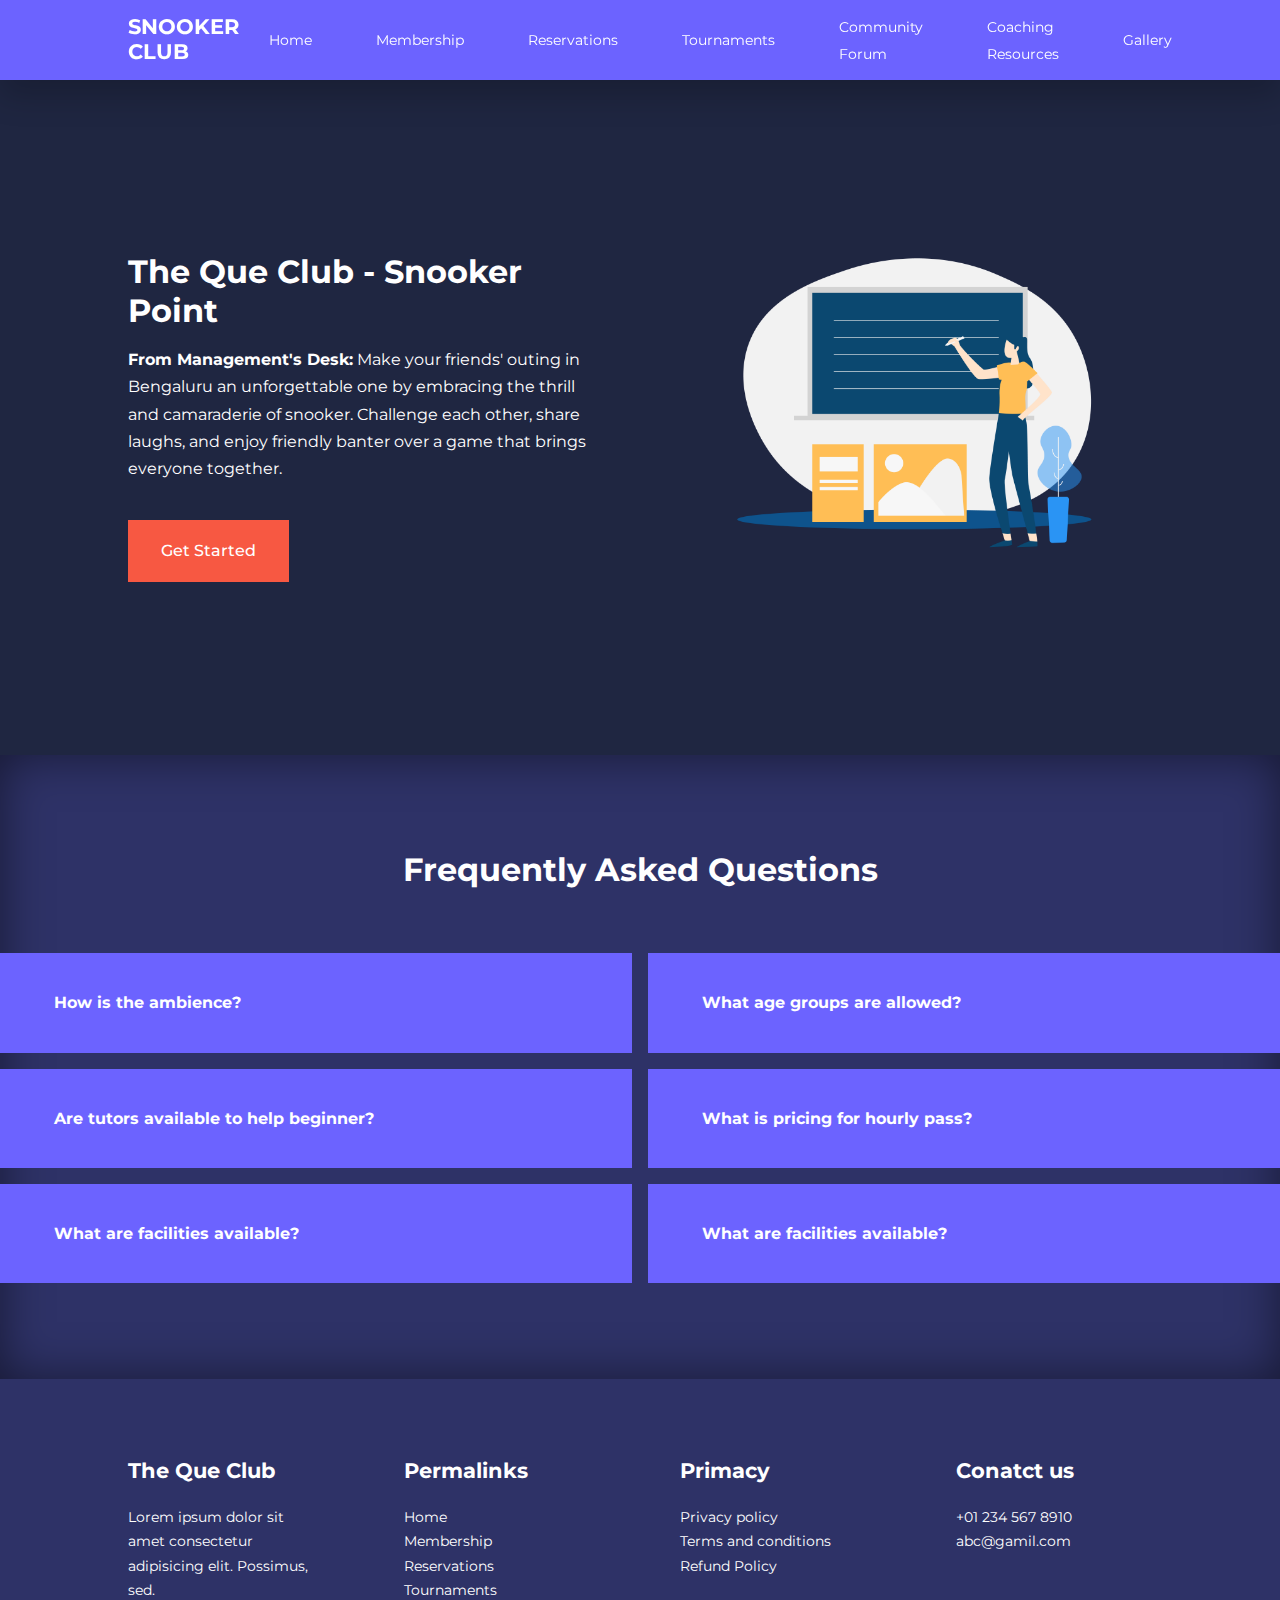
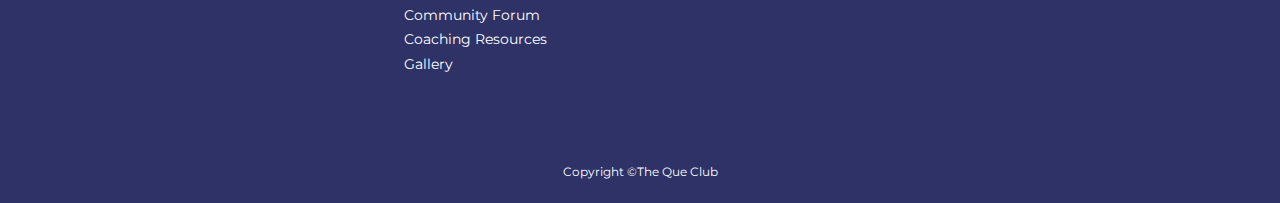
<file: index.html>
<!DOCTYPE html>
<html lang="en">

<head>
    <meta charset="UTF-8">
    <meta http-equiv="X-UA-Compatible" content="IE=edge">
    <meta name="viewport" content="width=device-width, initial-scale=1.0">
    <title>Snooker Club</title>

    <!-- ICONSCOUT CDN-->

    <link rel="stylesheet" href="https://unicons.iconscout.com/release/v2.1.6/css/unicons.css">



    <!-- GOOGLE FONTS (MONTSERRAT)-->
    <link rel="preconnect" href="https://fonts.googleapis.com">
    <link rel="preconnect" href="https://fonts.gstatic.com" crossorigin>
    <link href="https://fonts.googleapis.com/css2?family=Montserrat:wght@300;400;500;600;800;900&display=swap"
        rel="stylesheet">



    <!-- SWIPER JS -->

    <link rel="stylesheet" href="https://unpkg.com/swiper@8/swiper-bundle.min.css" />



    <link rel="stylesheet" href=" ./CSS/style.css">
</head>

<body>

    <nav class="window-scroll">
        <div class="container nav__container">
            <a href="index.html">
                <h4>SNOOKER CLUB</h4>
            </a>
            <ul class="nav__menu">
                <li><a href="index.html">Home</a></li>
                <li><a href="membership.html">Membership</a></li>
                <li><a href="reservation.html">Reservations</a></li>
                <li><a href="tournaments.html">Tournaments</a></li>
                <li><a href="community.html">Community Forum</a></li>
                <li><a href="coaching resources.html">Coaching Resources</a></li>
                <li><a href="gallery.html">Gallery</a></li>

            </ul>
            <button id="open-menu-btn"> <i class="uil uil-bars"></i> </button>
            <button id="close-menu-btn"> <i class="uil uil-multiply"></i> </button>
        </div>
    </nav>


    <!-- ================================END OF NAVBAR ============================-->




    <header>
        <div class="container header__container">
            <div class="header__left">
                <h2>The Que Club - Snooker Point </h2>
                <p>
                    <b>From Management's Desk:</b>
                    Make your friends' outing in Bengaluru an unforgettable one by embracing the thrill and
                    camaraderie of snooker. Challenge each other, share laughs, and enjoy friendly banter over a game
                    that brings everyone together.
                </p>
                <a href="membership.html" class="btn btn-primary"> Get
                    Started</a>
            </div>

            <div class="header__right">
                <div class="header__right-image">
                    <img src="./images/teaching.png" alt="there was a error loading this picture">
                </div>
            </div>
        </div>



    </header>



    <!--===============================================END OF HEADER ===========================================================-->





    <section class="faqs">
        <h2> Frequently Asked Questions</h2>
        <div class="conatainer faqs__container">


            <article class="faq">
                <div class="faq__icon"><i class="uil uil-plus"></i></div>
                <div class="question__answer">
                    <h4>How is the ambience?</h4>
                    <p>Lorem ipsum, dolor sit amet consectetur adipisicing elit. Alias aliquid deserunt nostrum
                        laudantium ipsam, veritatis quia adipisci aliquam eum. Veniam
                        praesentium veritatis qui, cum ad inventore a ab distinctio minima.
                    </p>
                </div>
            </article>

            <article class="faq">
                <div class="faq__icon"><i class="uil uil-plus"></i></div>
                <div class="question__answer">
                    <h4>What age groups are allowed?</h4>
                    <p>Lorem ipsum, dolor sit amet consectetur adipisicing elit. Alias aliquid deserunt nostrum
                        laudantium ipsam, veritatis quia adipisci aliquam eum. Veniam
                        praesentium veritatis qui, cum ad inventore a ab distinctio minima.
                    </p>
                </div>
            </article>

            <article class="faq">
                <div class="faq__icon"><i class="uil uil-plus"></i></div>
                <div class="question__answer">
                    <h4>Are tutors available to help beginner?</h4>
                    <p>Lorem ipsum, dolor sit amet consectetur adipisicing elit. Alias aliquid deserunt nostrum
                        laudantium ipsam, veritatis quia adipisci aliquam eum. Veniam
                        praesentium veritatis qui, cum ad inventore a ab distinctio minima.
                    </p>
                </div>
            </article>

            <article class="faq">
                <div class="faq__icon"><i class="uil uil-plus"></i></div>
                <div class="question__answer">
                    <h4>What is pricing for hourly pass?</h4>
                    <p>Lorem ipsum, dolor sit amet consectetur adipisicing elit. Alias aliquid deserunt nostrum
                        laudantium ipsam, veritatis quia adipisci aliquam eum. Veniam
                        praesentium veritatis qui, cum ad inventore a ab distinctio minima.
                    </p>
                </div>
            </article>

            <article class="faq">
                <div class="faq__icon"><i class="uil uil-plus"></i></div>
                <div class="question__answer">
                    <h4>What are facilities available? </h4>
                    <p>Lorem ipsum, dolor sit amet consectetur adipisicing elit. Alias aliquid deserunt nostrum
                        laudantium ipsam, veritatis quia adipisci aliquam eum. Veniam
                        praesentium veritatis qui, cum ad inventore a ab distinctio minima.
                    </p>
                </div>
            </article>

            <article class="faq">
                <div class="faq__icon"><i class="uil uil-plus"></i></div>
                <div class="question__answer">
                    <h4>What are facilities available? </h4>
                    <p>Lorem ipsum, dolor sit amet consectetur adipisicing elit. Alias aliquid deserunt nostrum
                        laudantium ipsam, veritatis quia adipisci aliquam eum. Veniam
                        praesentium veritatis qui, cum ad inventore a ab distinctio minima.
                    </p>
                </div>
            </article>


        </div>
    </section>

    <!--===================================END OF FAQS===============================================================-->




    <footer>
        <div class="container footer__container ">
            <div class="footer__1">
                <a href="index.html" class="footer__logo">
                    <h4>The Que Club</h4>
                </a>
                <P>
                    Lorem ipsum dolor sit amet consectetur adipisicing elit. Possimus, sed.
                </P>
            </div>

            <div class="footer__2">
                <h4>Permalinks</h4>
                <ul class="permalinks">
                    <li><a href="index.html">Home</a></li>
                    <li><a href="membership.html">Membership</a></li>
                    <li><a href="reservation.html">Reservations</a></li>
                    <li><a href="tournaments.html">Tournaments</a></li>
                    <li><a href="community.html">Community Forum</a></li>
                    <li><a href="coaching resources.html">Coaching Resources</a></li>
                    <li><a href="gallery.html">Gallery</a></li>
                </ul>
            </div>

            <div class="footer__3">
                <h4>Primacy</h4>
                <ul class="privacy">
                    <li><a href="#"> Privacy policy</a></li>
                    <li><a href="#"> Terms and conditions</a></li>
                    <li><a href="#"> Refund Policy</a></li>
                </ul>
            </div>

            <div class="footer__4">
                <h4>Conatct us</h4>
                <div>
                    <p>+01 234 567 8910</p>
                    <p>abc@gamil.com</p>
                </div>


                <ul class="footer__socials">
                    <li>
                        <a href="#"> <i class="uil uil-facebook-f"></i></a>
                    </li>
                    <li>
                        <a href="#"> <i class="uil uil-instagram-alt"></i></a>
                    </li>
                    <li>
                        <a href="#"> <i class="uil uil-twitter"></i></a>
                    </li>
                    <li>
                        <a href="#"> <i class="uil uil-linkedin-alt"></i></a>
                    </li>
                </ul>
            </div>


        </div>
        <div class="footer__copyright">
            <small> Copyright &copy;The Que Club</small>
        </div>
    </footer>



    <script src="https://unpkg.com/swiper@8/swiper-bundle.min.js"></script>
    <script src="./main.js"></script>

    <script>
        var swiper = new Swiper(".mySwiper", {
            slidesPerView: 1,
            spaceBetween: 30,
            pagination: {
                el: ".swiper-pagination",
                clickable: true,
            },
            //when window width is >= 600px
            breakpoints: {
                600: {
                    slidesPerView: 2
                }
            }
        });
    </script>
</body>

</html>
</file>
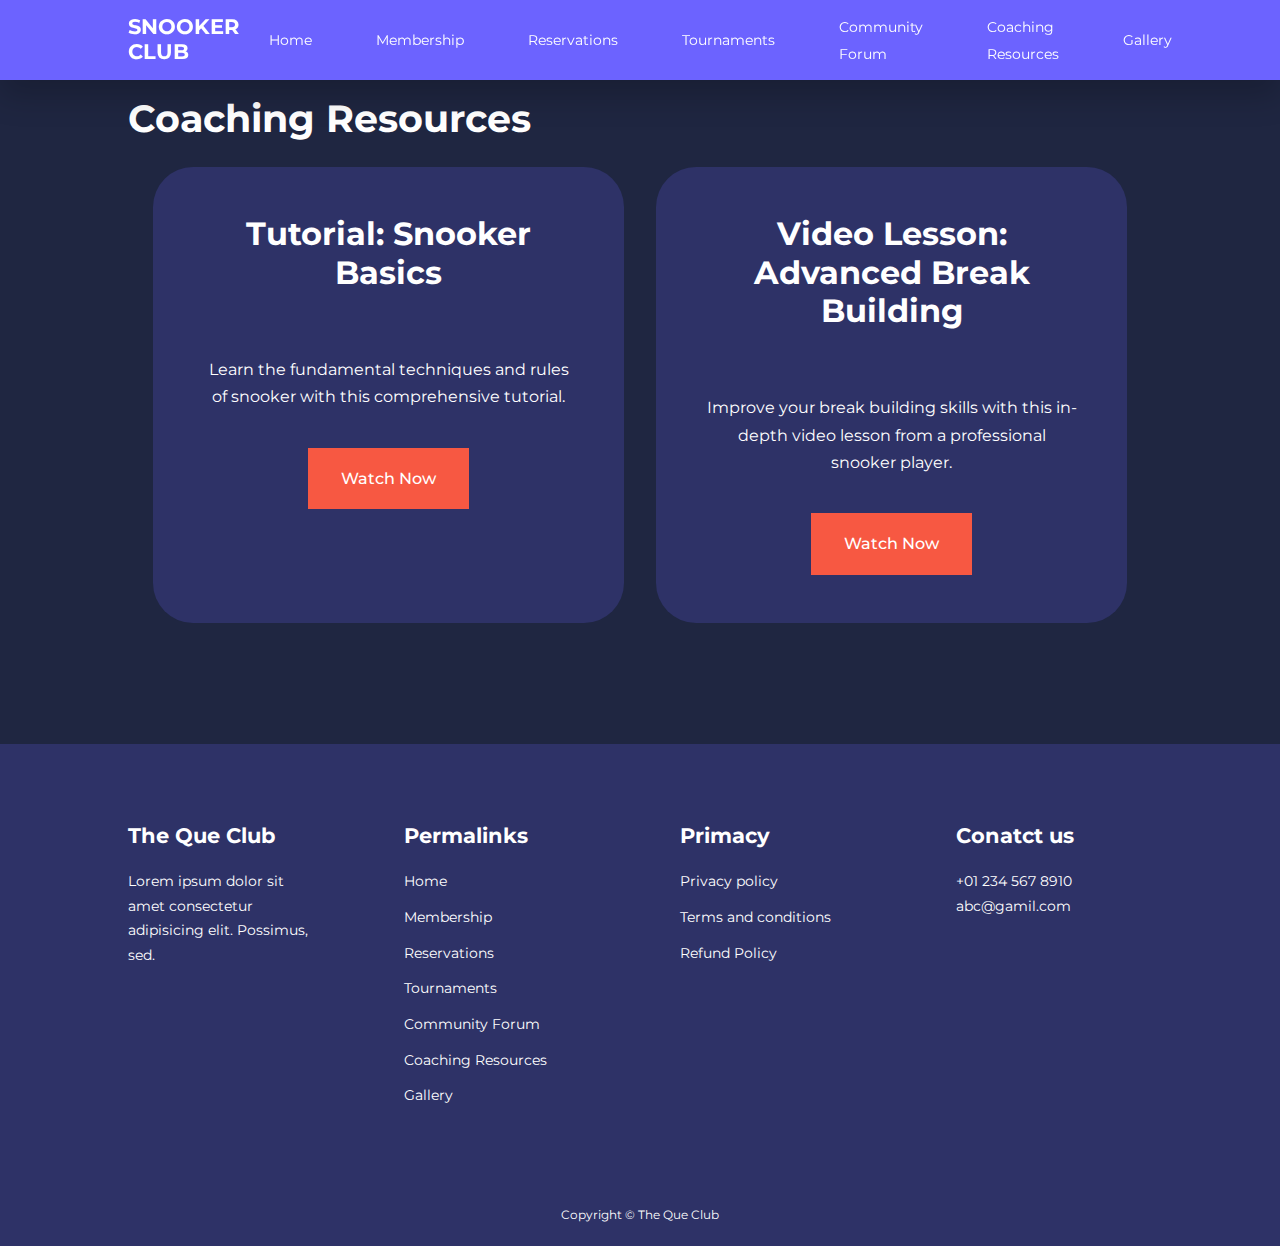
<file: coaching resources.html>
<!DOCTYPE html>
<html lang="en">

<head>
  <meta charset="UTF-8">
  <meta name="viewport" content="width=device-width, initial-scale=1.0">
  <title>Coaching Resources - Snooker Club</title>
  <link rel="stylesheet" href=" ./CSS/style.css">

  <!-- ICONSCOUT CDN-->

  <link rel="stylesheet" href="https://unicons.iconscout.com/release/v2.1.6/css/unicons.css">



  <!-- GOOGLE FONTS (MONTSERRAT)-->
  <link rel="preconnect" href="https://fonts.googleapis.com">
  <link rel="preconnect" href="https://fonts.gstatic.com" crossorigin>
  <link href="https://fonts.googleapis.com/css2?family=Montserrat:wght@300;400;500;600;800;900&display=swap"
    rel="stylesheet">
</head>
<body>
  <nav  class="window-scroll">
    <div class="container nav__container">
        <a href="index.html">
            <h4>SNOOKER CLUB</h4>
        </a>
        <ul class="nav__menu">
            <li><a href="index.html">Home</a></li>
            <li><a href="membership.html">Membership</a></li>
            <li><a href="reservation.html">Reservations</a></li>
            <li><a href="tournaments.html">Tournaments</a></li>
            <li><a href="community.html">Community Forum</a></li>
            <li><a href="coaching resources.html">Coaching Resources</a></li>
            <li><a href="gallery.html">Gallery</a></li>

        </ul>
        <button id="open-menu-btn"> <i class="uil uil-bars"></i> </button>
        <button id="close-menu-btn"> <i class="uil uil-multiply"></i> </button>
    </div>
</nav>

  <section id="coaching-resources">
    <div class="container">
      <h1>Coaching Resources</h1>
      <div class="container_coaching">
        <div class="article">
          <h2>Tutorial: Snooker Basics</h2>
          <p>Learn the fundamental techniques and rules of snooker with this comprehensive tutorial.</p>
          <a href="#" class="btn btn-primary">Watch Now</a>
        </div>
        <div class="article">
          <h2>Video Lesson: Advanced Break Building</h2>
          <p>Improve your break building skills with this in-depth video lesson from a professional snooker player.</p>
          <a href="#" class="btn btn-primary">Watch Now</a>
        </div>
      </div>
    </div>

  </section>



  <footer class="footer">
    <div class="container footer__container ">
        <div class="footer__1">
            <a href="index.html" class="footer__logo">
                <h4>The Que Club</h4>
            </a>
            <P>
                Lorem ipsum dolor sit amet consectetur adipisicing elit. Possimus, sed.
            </P>
        </div>

        <div class="footer__2">
            <h4>Permalinks</h4>
            <ul class="permalinks">
              <li><a href="index.html">Home</a></li>
              <li><a href="membership.html">Membership</a></li>
              <li><a href="reservation.html">Reservations</a></li>
              <li><a href="tournaments.html">Tournaments</a></li>
              <li><a href="community.html">Community Forum</a></li>
              <li><a href="coaching resources.html">Coaching Resources</a></li>
              <li><a href="gallery.html">Gallery</a></li>
            </ul>
        </div>

        <div class="footer__3">
            <h4>Primacy</h4>
            <ul class="privacy">
                <li><a href="#"> Privacy policy</a></li>
                <li><a href="#"> Terms and conditions</a></li>
                <li><a href="#"> Refund Policy</a></li>
            </ul>
        </div>

        <div class="footer__4">
            <h4>Conatct us</h4>
            <div>
                <p>+01 234 567 8910</p>
                <p>abc@gamil.com</p>
            </div>


            <ul class="footer__socials">
                <li>
                    <a href="#"> <i class="uil uil-facebook-f"></i></a>
                </li>
                <li>
                    <a href="#"> <i class="uil uil-instagram-alt"></i></a>
                </li>
                <li>
                    <a href="#"> <i class="uil uil-twitter"></i></a>
                </li>
                <li>
                    <a href="#"> <i class="uil uil-linkedin-alt"></i></a>
                </li>
            </ul>
        </div>


    </div>
    <div class="footer__copyright">
        <small> Copyright &copy; The Que Club</small>
    </div>
</footer>
    




</body>

</html>
</file>
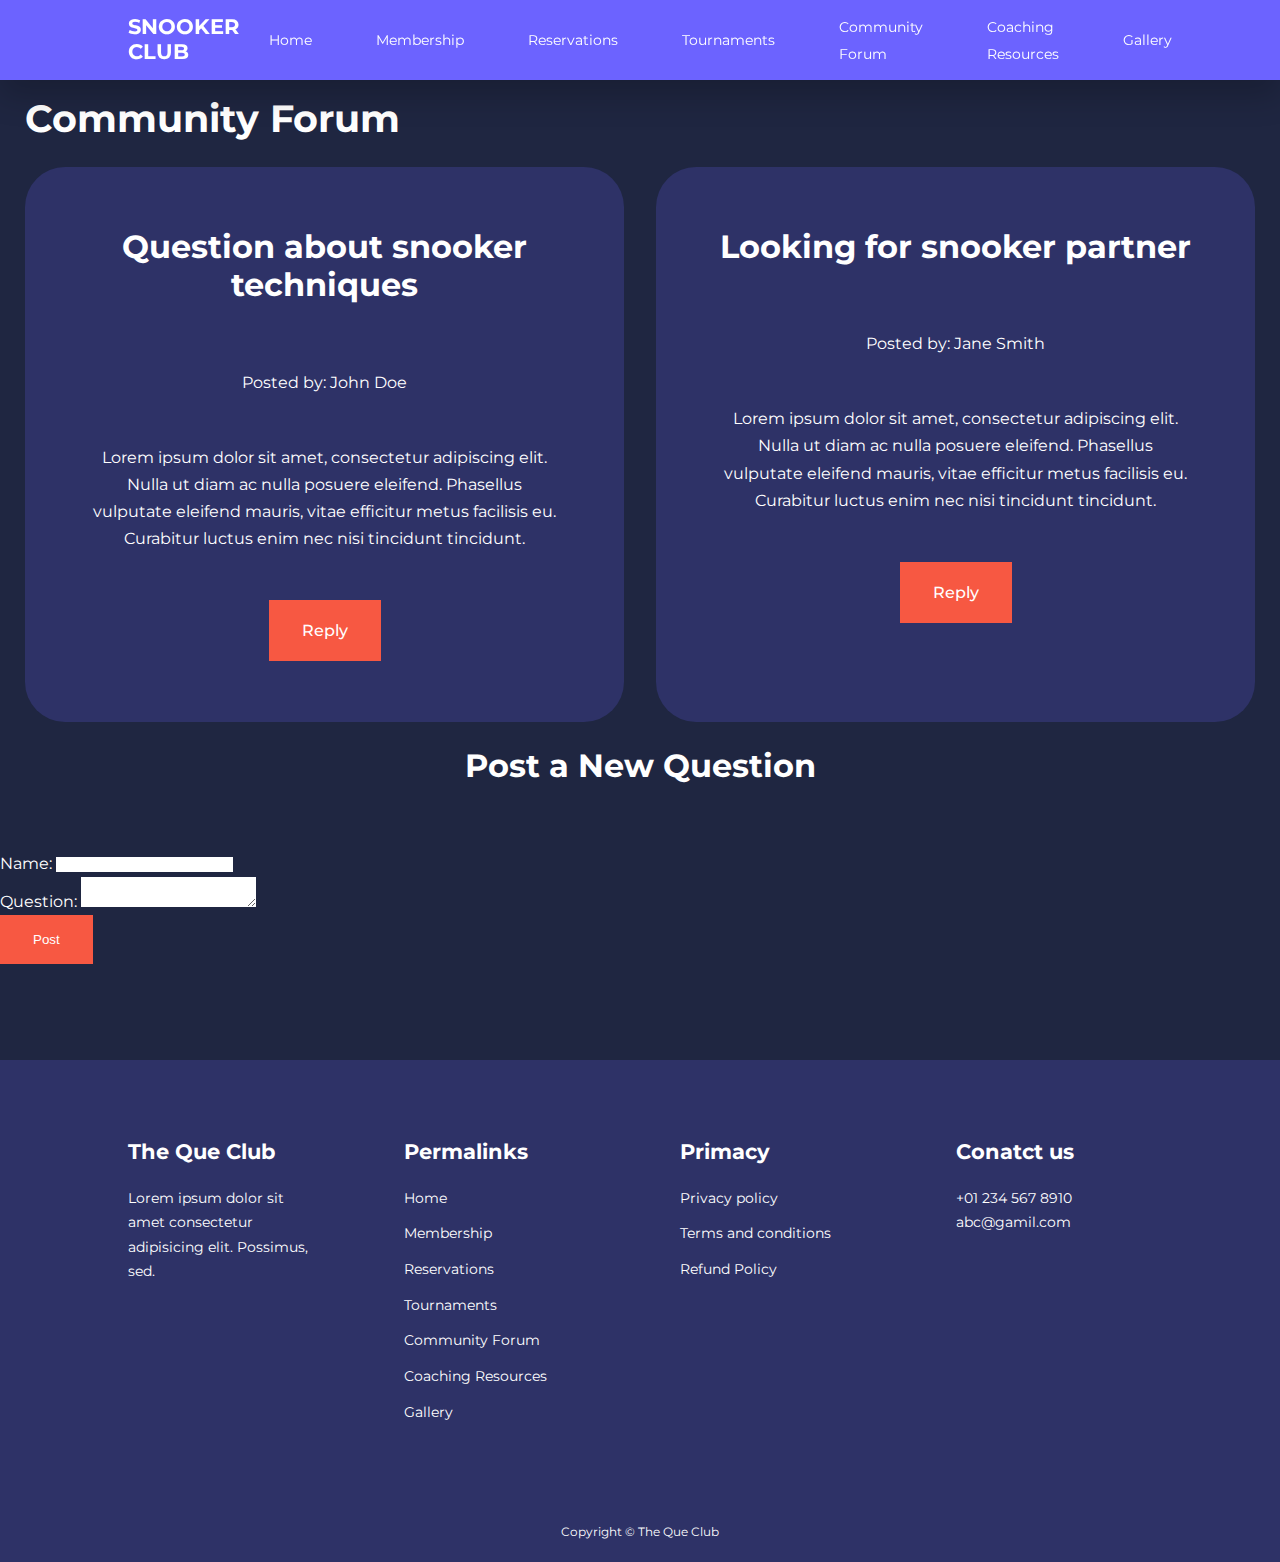
<file: community.html>
<!DOCTYPE html>
<html lang="en">

<head>
  <meta charset="UTF-8">
  <meta name="viewport" content="width=device-width, initial-scale=1.0">
  <title>Community Forum - Snooker Club</title>
  <link rel="stylesheet" href=" ./CSS/style.css">

  <!-- ICONSCOUT CDN-->

  <link rel="stylesheet" href="https://unicons.iconscout.com/release/v2.1.6/css/unicons.css">



  <!-- GOOGLE FONTS (MONTSERRAT)-->
  <link rel="preconnect" href="https://fonts.googleapis.com">
  <link rel="preconnect" href="https://fonts.gstatic.com" crossorigin>
  <link href="https://fonts.googleapis.com/css2?family=Montserrat:wght@300;400;500;600;800;900&display=swap"
    rel="stylesheet">
</head>

<body>
  <nav class="window-scroll">
    <div class="container nav__container">
      <a href="index.html">
        <h4>SNOOKER CLUB</h4>
      </a>
      <ul class="nav__menu">
        <li><a href="index.html">Home</a></li>
        <li><a href="membership.html">Membership</a></li>
        <li><a href="reservation.html">Reservations</a></li>
        <li><a href="tournaments.html">Tournaments</a></li>
        <li><a href="community.html">Community Forum</a></li>
        <li><a href="coaching resources.html">Coaching Resources</a></li>
        <li><a href="gallery.html">Gallery</a></li>

      </ul>
      <button id="open-menu-btn"> <i class="uil uil-bars"></i> </button>
      <button id="close-menu-btn"> <i class="uil uil-multiply"></i> </button>
    </div>
  </nav>

  <section id="community">
    <div class="container_community">
      <h1>Community Forum</h1>
      <div class="forum-posts">
        <div class="article">
          <h2>Question about snooker techniques</h2>
          <p>Posted by: John Doe</p>
          <p>Lorem ipsum dolor sit amet, consectetur adipiscing elit. Nulla ut diam ac nulla posuere eleifend.
            Phasellus vulputate eleifend mauris, vitae efficitur metus facilisis eu. Curabitur luctus enim nec nisi
            tincidunt tincidunt.</p>
          <a href="#" class="btn btn-primary">Reply</a>
        </div>
        <div class="article">
          <h2>Looking for snooker partner</h2>
          <p>Posted by: Jane Smith</p>
          <p>Lorem ipsum dolor sit amet, consectetur adipiscing elit. Nulla ut diam ac nulla posuere eleifend.
            Phasellus vulputate eleifend mauris, vitae efficitur metus facilisis eu. Curabitur luctus enim nec nisi
            tincidunt tincidunt.</p>
          <a href="#" class="btn btn-primary">Reply</a>
        </div>
      </div>


  
        <h2>Post a New Question</h2>
        <div>
          <label for="name">Name:</label>
          <input type="text" id="name" name="name" required>
        </div>

        <div>
          <label for="question">Question:</label>
          <textarea id="question" name="question" required></textarea>
        </div>

        <button type="submit" class="btn btn-primary">Post</button>
   
  </section>

  <footer class="footer">
    <div class="container footer__container ">
      <div class="footer__1">
        <a href="index.html" class="footer__logo">
          <h4>The Que Club</h4>
        </a>
        <P>
          Lorem ipsum dolor sit amet consectetur adipisicing elit. Possimus, sed.
        </P>
      </div>

      <div class="footer__2">
        <h4>Permalinks</h4>
        <ul class="permalinks">
          <li><a href="index.html">Home</a></li>
          <li><a href="membership.html">Membership</a></li>
          <li><a href="reservation.html">Reservations</a></li>
          <li><a href="tournaments.html">Tournaments</a></li>
          <li><a href="community.html">Community Forum</a></li>
          <li><a href="coaching resources.html">Coaching Resources</a></li>
          <li><a href="gallery.html">Gallery</a></li>
        </ul>
      </div>

      <div class="footer__3">
        <h4>Primacy</h4>
        <ul class="privacy">
          <li><a href="#"> Privacy policy</a></li>
          <li><a href="#"> Terms and conditions</a></li>
          <li><a href="#"> Refund Policy</a></li>
        </ul>
      </div>

      <div class="footer__4">
        <h4>Conatct us</h4>
        <div>
          <p>+01 234 567 8910</p>
          <p>abc@gamil.com</p>
        </div>


        <ul class="footer__socials">
          <li>
            <a href="#"> <i class="uil uil-facebook-f"></i></a>
          </li>
          <li>
            <a href="#"> <i class="uil uil-instagram-alt"></i></a>
          </li>
          <li>
            <a href="#"> <i class="uil uil-twitter"></i></a>
          </li>
          <li>
            <a href="#"> <i class="uil uil-linkedin-alt"></i></a>
          </li>
        </ul>
      </div>


    </div>
    <div class="footer__copyright">
      <small> Copyright &copy; The Que Club</small>
    </div>
  </footer>


</body>

</html>
</file>
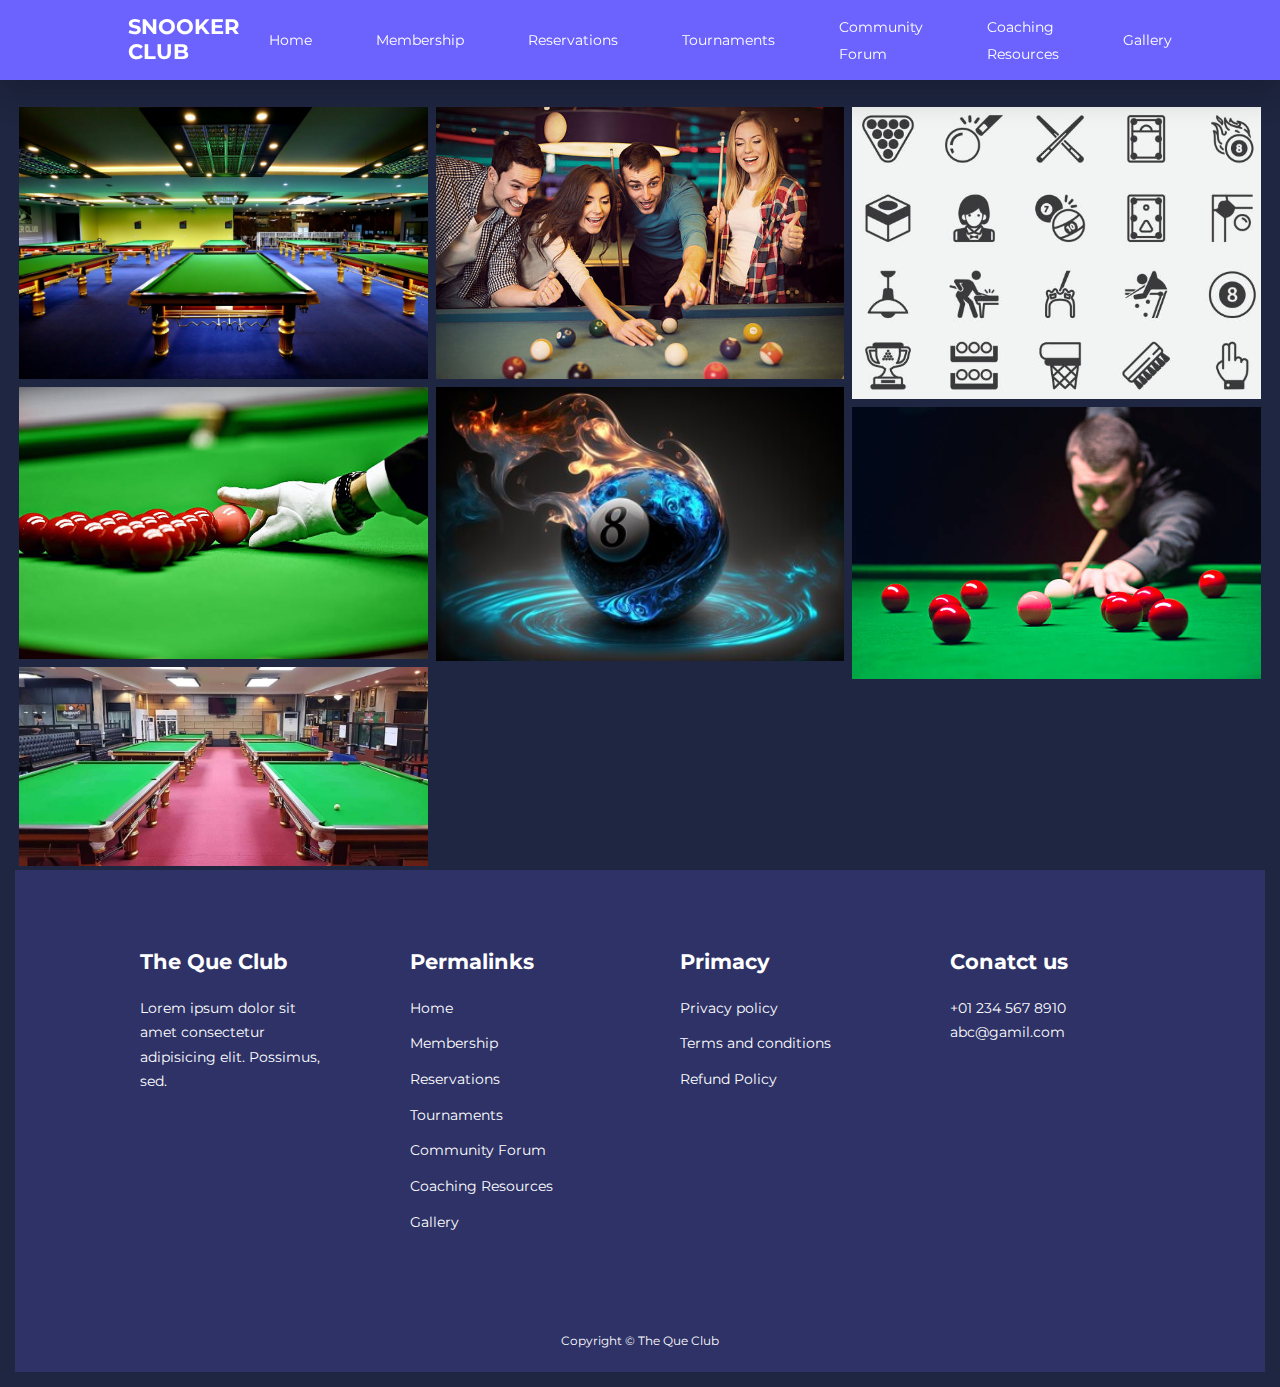
<file: gallery.html>
<!DOCTYPE html>
<html lang="en">

<head>
  <meta charset="UTF-8">
  <meta name="viewport" content="width=device-width, initial-scale=1.0">
  <title>Gallery - Snooker Club</title>
  <link rel="stylesheet" href=" ./CSS/style.css">

  <!-- ICONSCOUT CDN-->

  <link rel="stylesheet" href="https://unicons.iconscout.com/release/v2.1.6/css/unicons.css">



  <!-- GOOGLE FONTS (MONTSERRAT)-->
  <link rel="preconnect" href="https://fonts.googleapis.com">
  <link rel="preconnect" href="https://fonts.gstatic.com" crossorigin>
  <link href="https://fonts.googleapis.com/css2?family=Montserrat:wght@300;400;500;600;800;900&display=swap"
    rel="stylesheet">
</head>

<body>
  <nav  class="window-scroll">
    <div class="container nav__container">
        <a href="index.html">
            <h4>SNOOKER CLUB</h4>
        </a>
        <ul class="nav__menu">
            <li><a href="index.html">Home</a></li>
            <li><a href="membership.html">Membership</a></li>
            <li><a href="reservation.html">Reservations</a></li>
            <li><a href="tournaments.html">Tournaments</a></li>
            <li><a href="community.html">Community Forum</a></li>
            <li><a href="coaching resources.html">Coaching Resources</a></li>
            <li><a href="gallery.html">Gallery</a></li>

        </ul>
        <button id="open-menu-btn"> <i class="uil uil-bars"></i> </button>
        <button id="close-menu-btn"> <i class="uil uil-multiply"></i> </button>
    </div>
</nav>

  <!-- <section id="gallery">
    <div class="container">
      <h1>Gallery</h1>
      <div class="gallery-grid">
        <div class="gallery-item">
          <img src="images\snooker img 1.jpg" alt="Snooker Club Image 1">
        </div>
        <div class="gallery-item">
          <img src="images/snooker img2.jpg" alt="Snooker Club Image 2">
        </div>
        <div class="gallery-item">
          <img src="images/snooker img3.jpg" alt="Snooker Club Image 3">
        </div>
        <div class="gallery-item">
          <img src="images/snooker img4.jpg" alt="Snooker Club Image 4">
        </div>
        <div class="gallery-item">
          <img src="images/snooker img5.jpg" alt="Snooker Club Image 5">
        </div>
        <div class="gallery-item">
          <img src="images/snooker img6.jpg" alt="Snooker Club Image 6">
        </div>
        <div class="gallery-item">
          <img src="images/snooker img7.jpg" alt="Snooker Club Image 7">
        </div>
        <div class="gallery-item">
          <img src="images/snooker img8.jpg" alt="Snooker Club Image 8">
        </div>
        <div class="gallery-item">
          <img src="images/snooker img9.jpg" alt="Snooker Club Image 9">
        </div>
      </div>
    </div>
  </section> -->



  <div class="row">
    <div class="column">
      <img src="images/snooker img 1.jpg">
      <img src="images/snooker img2.jpg" alt="">

      <img src="images/snooker img9.jpg" alt="">
    </div>
    <div class="column">
      <img src="images/snooker img4.jpg">
      <img src="images/snooker img5.jpg" alt="">
    </div>
    <div class="column">
      <img src="images/snooker img8.jpg" alt="">
      <img src="images/snooker img3.jpg" alt="">
   
    </div>


  <footer class="footer">
    <div class="container footer__container ">
        <div class="footer__1">
            <a href="index.html" class="footer__logo">
                <h4>The Que Club</h4>
            </a>
            <P>
                Lorem ipsum dolor sit amet consectetur adipisicing elit. Possimus, sed.
            </P>
        </div>

        <div class="footer__2">
            <h4>Permalinks</h4>
            <ul class="permalinks">
              <li><a href="index.html">Home</a></li>
              <li><a href="membership.html">Membership</a></li>
              <li><a href="reservation.html">Reservations</a></li>
              <li><a href="tournaments.html">Tournaments</a></li>
              <li><a href="community.html">Community Forum</a></li>
              <li><a href="coaching resources.html">Coaching Resources</a></li>
              <li><a href="gallery.html">Gallery</a></li>
            </ul>
        </div>

        <div class="footer__3">
            <h4>Primacy</h4>
            <ul class="privacy">
                <li><a href="#"> Privacy policy</a></li>
                <li><a href="#"> Terms and conditions</a></li>
                <li><a href="#"> Refund Policy</a></li>
            </ul>
        </div>

        <div class="footer__4">
            <h4>Conatct us</h4>
            <div>
                <p>+01 234 567 8910</p>
                <p>abc@gamil.com</p>
            </div>


            <ul class="footer__socials">
                <li>
                    <a href="#"> <i class="uil uil-facebook-f"></i></a>
                </li>
                <li>
                    <a href="#"> <i class="uil uil-instagram-alt"></i></a>
                </li>
                <li>
                    <a href="#"> <i class="uil uil-twitter"></i></a>
                </li>
                <li>
                    <a href="#"> <i class="uil uil-linkedin-alt"></i></a>
                </li>
            </ul>
        </div>


    </div>
    <div class="footer__copyright">
        <small> Copyright &copy; The Que Club</small>
    </div>
</footer>




</body>

</html>
</file>
<file: CSS/style.css>
* {
    margin: 0;
    padding: 0;
    border: 0;
    outline: 0;
    text-decoration: none;
    list-style: none;
    box-sizing: border-box;
}

:root {
    --color-primary: #6c63ff;
    --color-success: #00bf8e;
    --color-warning: #f7c94b;
    --color-danger: #f75842;
    --color-danger-variant: rgba(247, 88, 66, 0.4);
    --color-white: #fff;
    --color-light: rgba(255, 255, 255, 0.7);
    --color-black: #000;
    --color-bg: #1f2641;
    --color-bg1: #2e3267;
    --color-bg2: #424890;

    --container-width-lg: 80%;
    --container-width-md: 90%;
    --container-width-sm: 94%;

    --transition: all 400ms ease;
}

body {
    font-family: 'Montserrat', sans-serif;
    line-height: 1.7;
    color: var(--color-white);
    background: var(--color-bg);
}

.container {
    width: var(--container-width-lg);
    margin: 0 auto;
}

section {
    padding: 6rem 0;
}

section h2 {
    text-align: center;
    margin-bottom: 4rem;
}

h1,
h2,
h3,
h4,
h5 {
    line-height: 1.2;
}

h1 {
    font-size: 2.4rem;
}

h2 {
    font-size: 2rem;
}

h3 {
    font-size: 1.6rem;
}

h4 {
    font-size: 1.3rem;
}

a {
    color: var(--color-white);
}

img {
    width: 100%;
    display: block;
    object-fit: cover;
}

.btn {
    display: inline-block;
    background: var(--color-white);
    color: var(--color-black);
    padding: 1rem 2rem;
    border: 1px solid transparent;
    font-weight: 500;
    transition: var(--transition);
}

.btn:hover {
    background: transparent;
    color: var(--color-white);
    border-color: var(--color-white);
}

.btn-primary {
    background: var(--color-danger);
    color: var(--color-white);
}



/* ====================== NAVBAR =======================*/
nav {
    background: transparent;
    width: 100vw;
    height: 5rem;
    position: fixed;
    top: 0;
    z-index: 11;
}

/*change navbar style on scroll using javascript*/

.window-scroll{
    background: var(--color-primary);
    box-shadow: 0 1rem 2rem rgba(0, 0, 0, 0.2);
}

.nav__container {
    height: 100%;
    display: flex;
    justify-content: space-between;
    align-items: center;
}

.nav__container h4{
    padding-right: 30px;
}

nav button {
    display: none;
}

.nav__menu {
    display: flex;
    align-items: center;
    gap: 4rem;
}

.nav__menu a {
    font-size: 0.9rem;
    transition: var(--transition);
}

.nav__menu a:hover {
    color: var(--color-bg2);
}


/* ====================== HEADER =======================*/
header {
    position: relative;
    top: 5rem;
    overflow: hidden;
    height: 75vh;
    margin-bottom: 5rem;
}

.header__container {
    display: grid;
    grid-template-columns: 1fr 1fr;
    align-items: center;
    gap: 5rem;
    height: 100%;
}

.header__left p {
    margin: 1rem 0 2.4rem;
}

  /* Style the homepage section */
#homepage {
    padding: 50px 0;
    text-align: center;
  }
  
  .cta-buttons {
    display: flex;
    justify-content: center;
  }
  



/*======================================================MEMBERSHIPS======================================================*/

.memberships__container{
    display: grid;
    grid-template-columns: repeat(3, 1fr);
    gap: 2rem;
    text-align: center;
}

.forum-posts{
    display: grid;
    grid-template-columns: repeat(2, 1fr);
    gap: 2rem;
    text-align: center;
    padding: 25px 25px 25px 25px;
}

.container_coaching{
    display: grid;
    grid-template-columns: repeat(2, 1fr);
    gap: 2rem;
    text-align: center;
    padding: 25px 25px 25px 25px;
}

.article {
    background: var(--color-bg1);
    text-align: center;
    border: 1px solid transparent;
    transition: var(--transition);
}

.article:hover {
    background: transparent;
    border-color: var(--color-primary);
}

.article {
    padding: 10%;
    border-radius: 40px;
    justify-content: space-between;
}

.article_coaching{
    /* padding: 10%; */
    border-radius: 40px;
    justify-content: space-between;
}

.article a{
   margin-bottom: 0;
}

.article h4 {
    margin: 0.6rem 0 1rem;
}

.memberships h3{
text-align: center;
font-size: 30px;
margin-top: 5rem;
margin-bottom: 2rem;
}

.article p {
    margin-bottom: 10%;
}


/*===========================Community======================================*/

.container_community h1{
    padding-left: 25px;
}




/*===========================FAQS======================================*/

.faqs {
    background: var(--color-bg1);
    box-shadow: inset 0 0 3rem rgba(0, 0, 0, 0.5);
}

.faqs__container {
    display: grid;
    grid-template-columns: 1fr 1fr;
    gap: 1rem;
}

.faq {
    padding: 2rem;
    display: flex;
    align-items: center;
    gap: 1.4rem;
    height: fit-content;
    background: var(--color-primary);
    cursor: pointer;
}

.faq h4 {
    font-size: 1rem;
    line-height: 2.2rem;

}

.faq__icon {
    align-self: flex-start;
    font-size: 1.2rem;

}

.faq p {
    margin-top: 0.8rem;
    display: none;
}

.faq.open p {
    display: block;
}



/*==============================FOOTER=======================*/

footer {
    background: var(--color-bg1);
    padding-top: 5rem;
    font-size: 00.9rem;

}

.footer__container {
    display: grid;
    grid-template-columns: repeat(4, 1fr);
    gap: 5rem;
}

.footer__container>div h4 {
    margin-bottom: 1.3rem;
}

.footer__1 p{
    margin: 0 0 2rem;
}

.footer ul li {
    margin-bottom: 0.7rem;

}

footer ul li a:hover {
    text-decoration: underline;
}

.footer__socials {
    display: flex;
    gap: 1rem;
    font-size: 1.2rem;
    margin-top: 2rem;
}

.footer__copyright {
    text-align: center;
    margin-top: 4rem;
    padding: 1.2rem 0;
    border-color: var(--color-bg2);
}


.reservations{
    margin-top: 4rem;
    text-align: center;
}


.tournaments{
    text-align: center;
}





/*=========================================== MEDIA QUERIES(TABLETS)============================*/

@media screen and (max-width: 1024px) {
    .container {
        width: var(--container-width-md);
    }


    h1 {
        font-size: 2.2rem;
    }

    h2 {
        font-size: 1.7rem;
    }

    h3 {
        font-size: 1.4rem;
    }

    h4 {
        font-size: 1.2rem;
    }

    /*==========================NAVBAR==============================*/
    nav button {
        display: inline-block;
        background: transparent;
        font-size: 1.8rem;
        color: var(--color-white);
        cursor: pointer;
    }

    nav button#close-menu-btn {
        display: none;

    }

    .nav__menu {
        position: fixed;
        top: 5rem;
        right: 5%;
        height: fit-content;
        width: 18rem;
        flex-direction: column;
        gap: 0;
        display: none;
    }

    .nav__menu li {
        width: 100%;
        height: 5.8rem;
        animation: animateNavItems  400ms linear forwards;
        transform-origin: top right;

    }

    .nav__menu li :nth-child(2) {
        animation-delay: 200ms;

    }

    .nav__menu li :nth-child(3) {
        animation-delay: 400ms;
    }

    .nav__menu li :nth-child(4) {
        animation-delay: 600ms;
    }


    @keyframes animateNavItems {
        0% {
            transform: rotateZ(-90deg) rotateX(90deg) scale(0.1);
        }

        100% {
            transform: rotateZ(0) rotateX(0) , scale(1);
            opacity: 1;
        }
    }

    .nav__menu li a {
        background: var(--color-primary);
        box-shadow: -4rem 6rem 10rem rgba(0, 0, 0, 0.6);
        width: 100%;
        height: 100%;
        display: grid;
        place-items: center;
    }

    .nav__menu li a:hover {
        background: var(--color-bg2);
        color: var(--color-white);
    }

    
    /*==========================HEADER==============================*/


    .header__container{
        gap: 0;
        padding-bottom: 3rem;

    }


      /*==========================membershipS==============================*/

      .memberships{
        margin-top: 0;

      }

      .memberships__container{
        grid-template-columns: 1fr 1fr;
      }

       /*==========================FAQs==============================*/


       .faqs__container{
        grid-template-columns: 1fr;
       }

       .faq{
        padding: 1.5rem;
       }


        /*==========================FOOTER==============================*/

        .footer__container{
            grid-template-columns: 1fr 1fr;
        }
    
}

/*==========================MEDIA QUERIES (PHONES)=============================*/
@media screen and(max-width : 600px){
   .container{
    width: var(--container-width-sm);
   }

   /*==========================NAVBAR=============================*/
   .nav__menu{
    right: 3%;
   }

   /*==========================HEADER==============================*/
   header{
    height: 100vh;
   }

   .header__container{
    grid-template-columns: 1fr;
    text-align: center;
    margin-top: 0;
   }

   .header__left p{
    margin-bottom: 1.3rem;
   }

  

   .memberships__container{
    grid-template-columns: 1fr;
   }

   

   /*==========================FOOTER==============================*/
   .footer__container{
    grid-template-columns: 1fr;
    text-align: center;
    gap: 2rem;
   }

   .footer__socials{
    justify-content: center;
   }

}

 /*==========================GALLERY==============================*/

.gallery-item{
    width: 300px;
    height:200px;
    border: 8px;
    padding: 10px;
}

.row {
    display: flex;
    flex-wrap: wrap;
    padding: 15px 15px 15px 15px;
    margin-top: 5rem;
  }
  
  /* Create two equal columns that sits next to each other */
  .column {
    flex: 25%;
    padding: 4px 4px 4px 4px;
  }
  
  .column img {
    margin-top: 8px;
    vertical-align: middle;
  }
</file>
